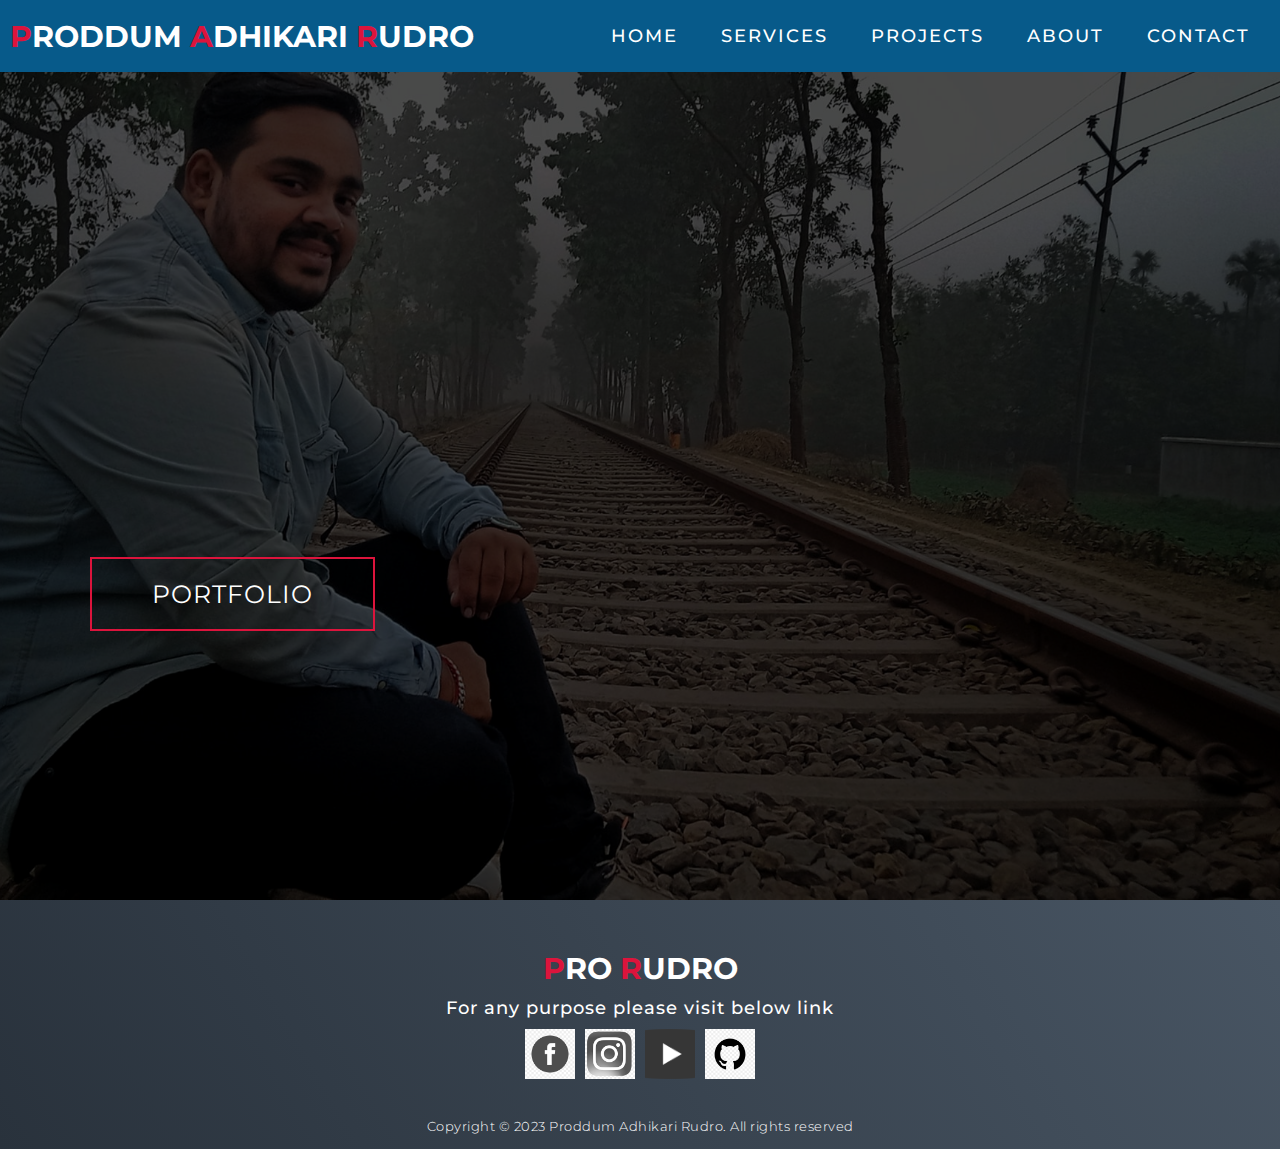
<file: index.html>
<!DOCTYPE html>
<html lang="en">

<head>
  <meta charset="UTF-8">
  <meta name="viewport" content="width=device-width, initial-scale=1.0">
  <link rel="stylesheet" href="style.css">
  <title>Proddum Adhikari Rudro Portfolio</title>
</head>

<body>
  <!-- Header -->
  <section id="header">
    <div class="header container">
      <div class="nav-bar">
        <div class="brand">
          <a href="#hero">
            <h1><span>P</span>roddum <span>A</span>dhikari <span>R</span>udro</h1>
          </a>
        </div>
        <div class="nav-list">
          <div class="hamburger">
            <div class="bar"></div>
          </div>
          <ul>
            <li><a href="#hero" data-after="Home">Home</a></li>
            <li><a href="Services.html" data-after="Service">Services</a></li>
            <li><a href="Projects.html" data-after="Projects">Projects</a></li>
            <li><a href="About.html" data-after="About">About</a></li>
            <li><a href="contact.html" data-after="Contact">Contact</a></li>
          </ul>
        </div>
      </div>
    </div>
  </section>
  <!-- End Header -->


  <!-- Hero Section  -->
  <section id="hero">
    <div class="hero container">
      <div>
        <h1>Hello, <span></span></h1>
        <h1>This is <span></span></h1>
        <h1>Rudro <span></span></h1>
        <a href="#projects" type="button" class="cta">Portfolio</a>
      </div>
    </div>
  </section>
  <!-- End Hero Section  -->

  <!-- Footer -->
  <section id="footer">
    <div class="footer container">
      <div class="brand">
        <h1><span>P</span>ro <span>R</span>udro</h1>
      </div>
      <h2>For any purpose please visit below link</h2>
      <div class="social-icon">
        <div class="social-item">
          <a href="https://www.facebook.com/profile.php?id=100004173465408"><img src="img/facebook-.png" /></a>
        </div>
        <div class="social-item">
          <a href="https://www.instagram.com/proddumadhikari/"><img src="img/instagram.png" /></a>
        </div>
        <div class="social-item">
          <a href="https://www.youtube.com/channel/UCMLEYl8sYorjxCA4QkwJzEA"><img src="img/Youtube_logo.png" /></a>
        </div>
        <div class="social-item">
          <a href="https://github.com/Rudro1122/Portfolio.git"><img src="img/github.png" /></a>
        </div>
      </div>
      <p>Copyright © 2023 Proddum Adhikari Rudro. All rights reserved</p>
    </div>
  </section>
  <!-- End Footer -->
  <script src="./app.js"></script>
</body>

</html>
</file>
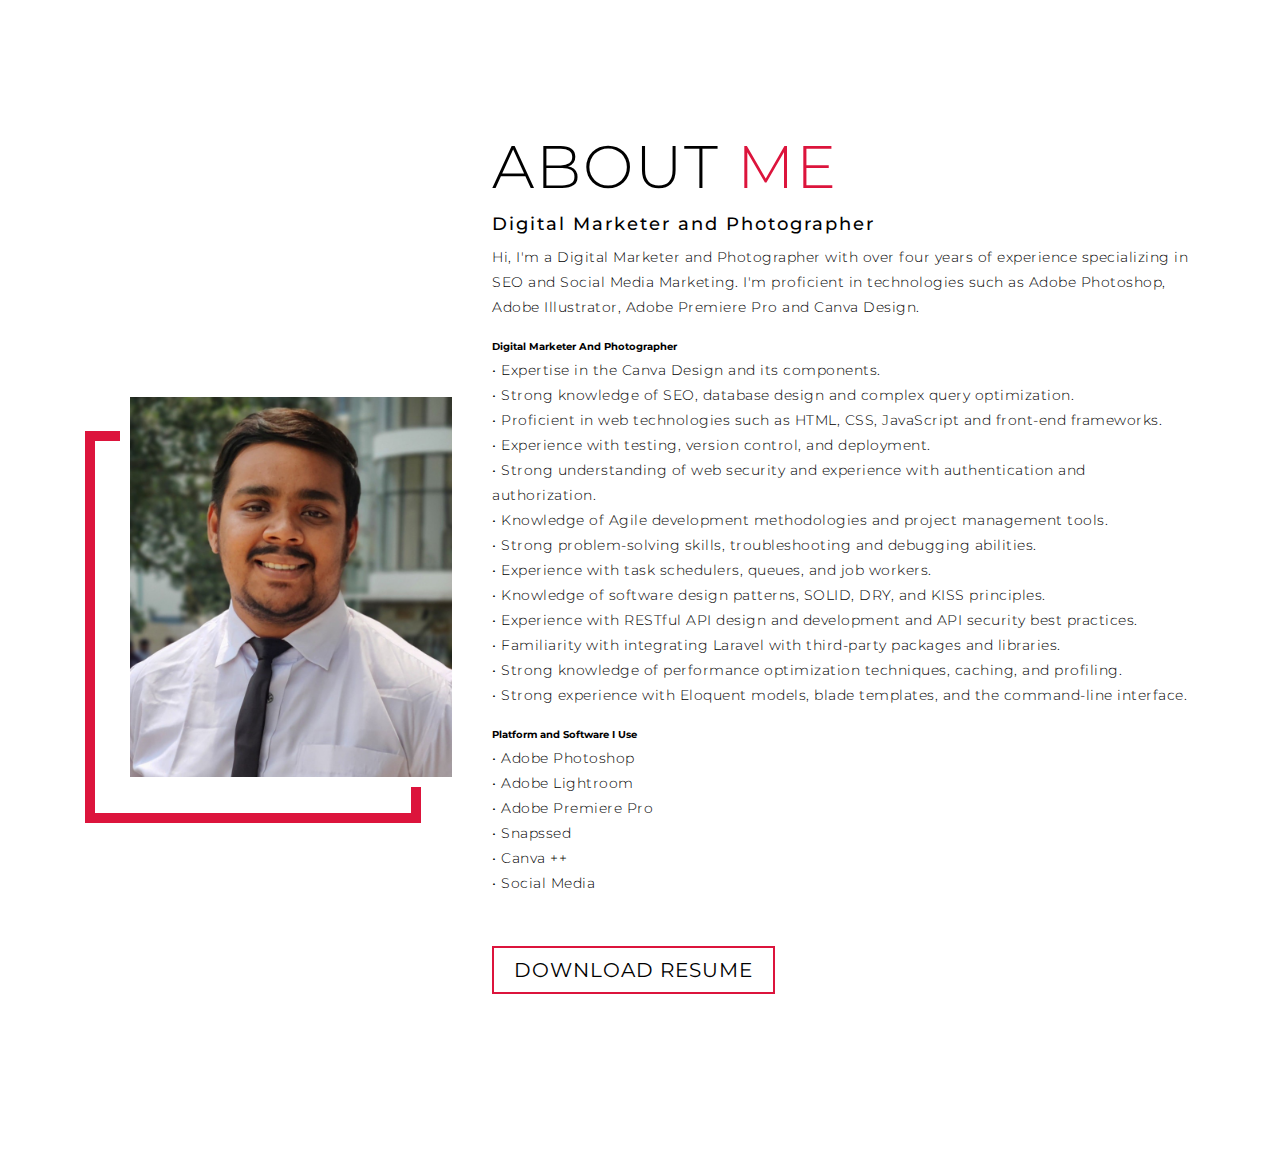
<file: About.html>
<html>

<head>
    <meta charset="UTF-8">
    <meta name="viewport" content="width=device-width, initial-scale=1.0">
    <link rel="stylesheet" href="style.css">
    <title>Rudro's About</title>
  </head>
  <body>
  <section id="about">
    <div class="about container">
      <div class="col-left">
        <div class="about-img">
          <img src="img/Rudro.png" alt="img">
        </div>
      </div>
      <div class="col-right">
        <h1 class="section-title">About <span>me</span></h1>
        <h2>Digital Marketer and Photographer</h2>
        <p>Hi, I'm a Digital Marketer and Photographer with over four years of experience specializing in SEO and Social Media Marketing.
          I'm proficient in technologies such as Adobe Photoshop, Adobe Illustrator, Adobe Premiere Pro and Canva Design.</</p>
        
        
         <h4>Digital Marketer And Photographer</h4>
<p>• Expertise in the Canva Design and its components. <br>
• Strong knowledge of SEO, database design and complex query optimization. <br>
• Proficient in web technologies such as HTML, CSS, JavaScript and front-end frameworks. <br>
• Experience with testing, version control, and deployment. <br>
• Strong understanding of web security and experience with authentication and authorization. <br>
• Knowledge of Agile development methodologies and project management tools. <br>
• Strong problem-solving skills, troubleshooting and debugging abilities. <br>
• Experience with task schedulers, queues, and job workers. <br>
• Knowledge of software design patterns, SOLID, DRY, and KISS principles. <br>
• Experience with RESTful API design and development and API security best practices. <br>
• Familiarity with integrating Laravel with third-party packages and libraries. <br>
• Strong knowledge of performance optimization techniques, caching, and profiling. <br>
• Strong experience with Eloquent models, blade templates, and the command-line interface.</p>
        
<h4>Platform and Software I Use</h4>
<p>• Adobe Photoshop <br>
• Adobe Lightroom <br>
• Adobe Premiere Pro <br>
• Snapssed <br>
• Canva ++ <br>
• Social Media</p>
        
        
        <a href="https://docs.google.com/document/d/1pLgmZmkb7KS3dVflacPqAUNg6IiODHGn/edit?usp=sharing&ouid=110530582686886464905&rtpof=true&sd=true" target="_blank" class="cta">Download Resume</a>
      </div>
    </div>
  </section>
</body>
</html>
</file>
<file: style.css>
@import 'https://fonts.googleapis.com/css?family=Montserrat:300, 400, 700&display=swap';
* {
	padding: 0;
	margin: 0;
	box-sizing: border-box;
}
html {
	font-size: 10px;
	font-family: 'Montserrat', sans-serif;
	scroll-behavior: smooth;
}
a {
	text-decoration: none;
}
.container {
	min-height: 100vh;
	width: 100%;
	display: flex;
	align-items: center;
	justify-content: center;
}
img {
	height: 100%;
	width: 100%;
	object-fit: cover;
}
p {
	color: black;
	font-size: 1.4rem;
	margin-top: 5px;
	line-height: 2.5rem;
	font-weight: 300;
	letter-spacing: 0.05rem;
}
.section-title {
	font-size: 4rem;
	font-weight: 300;
	color: black;
	margin-bottom: 10px;
	text-transform: uppercase;
	letter-spacing: 0.2rem;
	text-align: center;
}
.section-title span {
	color: crimson;
}

.cta {
	display: inline-block;
	padding: 10px 30px;
	color: white;
	background-color: transparent;
	border: 2px solid crimson;
	font-size: 2rem;
	text-transform: uppercase;
	letter-spacing: 0.1rem;
	margin-top: 30px;
	transition: 0.3s ease;
	transition-property: background-color, color;
}
.cta:hover {
	color: white;
	background-color: crimson;
}
.brand h1 {
	font-size: 3rem;
	text-transform: uppercase;
	color: white;
}
.brand h1 span {
	color: crimson;
}

/* Header section */
#header {
	position: fixed;
	z-index: 1000;
	left: 0;
	top: 0;
	width: 100vw;
	height: auto;
	background: #006dad;
}
#header .header {
	min-height: 8vh;
	background-color: rgba(31, 30, 30, 0.24);
	transition: 0.3s ease background-color;
}
#header .nav-bar {
	display: flex;
	align-items: center;
	justify-content: space-between;
	width: 100%;
	height: 100%;
	max-width: 1300px;
	padding: 0 10px;
}
#header .nav-list ul {
	list-style: none;
	position: absolute;
	background-color: rgb(31, 30, 30);
	width: 100vw;
	height: 100vh;
	left: 100%;
	top: 0;
	display: flex;
	flex-direction: column;
	justify-content: center;
	align-items: center;
	z-index: 1;
	overflow-x: hidden;
	transition: 0.5s ease left;
}
#header .nav-list ul.active {
	left: 0%;
}
#header .nav-list ul a {
	font-size: 2.5rem;
	font-weight: 500;
	letter-spacing: 0.2rem;
	text-decoration: none;
	color: white;
	text-transform: uppercase;
	padding: 20px;
	display: block;
}
#header .nav-list ul a::after {
	content: attr(data-after);
	position: absolute;
	top: 50%;
	left: 50%;
	transform: translate(-50%, -50%) scale(0);
	color: rgba(240, 248, 255, 0.021);
	font-size: 13rem;
	letter-spacing: 50px;
	z-index: -1;
	transition: 0.3s ease letter-spacing;
}
#header .nav-list ul li:hover a::after {
	transform: translate(-50%, -50%) scale(1);
	letter-spacing: initial;
}
#header .nav-list ul li:hover a {
	color: crimson;
}
#header .hamburger {
	height: 60px;
	width: 60px;
	display: inline-block;
	border: 3px solid white;
	border-radius: 50%;
	position: relative;
	display: flex;
	align-items: center;
	justify-content: center;
	z-index: 100;
	cursor: pointer;
	transform: scale(0.8);
	margin-right: 20px;
}
#header .hamburger:after {
	position: absolute;
	content: '';
	height: 100%;
	width: 100%;
	border-radius: 50%;
	border: 3px solid white;
	animation: hamburger_puls 1s ease infinite;
}
#header .hamburger .bar {
	height: 2px;
	width: 30px;
	position: relative;
	background-color: white;
	z-index: -1;
}
#header .hamburger .bar::after,
#header .hamburger .bar::before {
	content: '';
	position: absolute;
	height: 100%;
	width: 100%;
	left: 0;
	background-color: white;
	transition: 0.3s ease;
	transition-property: top, bottom;
}
#header .hamburger .bar::after {
	top: 8px;
}
#header .hamburger .bar::before {
	bottom: 8px;
}
#header .hamburger.active .bar::before {
	bottom: 0;
}
#header .hamburger.active .bar::after {
	top: 0;
}
/* End Header section */

/* Hero Section */
#hero {
	background-image: url(./img/Rudro.jpg);
	background-size: cover;
	background-position: top center;
	position: relative;
	z-index: 1;
}
#hero::after {
	content: '';
	position: absolute;
	left: 0;
	top: 0;
	height: 100%;
	width: 100%;
	background-color: black;
	opacity: 0.7;
	z-index: -1;
}
#hero .hero {
	max-width: 1200px;
	margin: 0 auto;
	padding: 0 50px;
	justify-content: flex-start;
}
#hero h1 {
	display: block;
	width: fit-content;
	font-size: 4rem;
	position: relative;
	color: transparent;
	animation: text_reveal 0.5s ease forwards;
	animation-delay: 1s;
}
#hero h1:nth-child(1) {
	animation-delay: 1s;
}
#hero h1:nth-child(2) {
	animation-delay: 2s;
}
#hero h1:nth-child(3) {
	animation: text_reveal_name 0.5s ease forwards;
	animation-delay: 3s;
}
#hero h1 span {
	position: absolute;
	top: 0;
	left: 0;
	height: 100%;
	width: 0;
	background-color: crimson;
	animation: text_reveal_box 1s ease;
	animation-delay: 0.5s;
}
#hero h1:nth-child(1) span {
	animation-delay: 0.5s;
}
#hero h1:nth-child(2) span {
	animation-delay: 1.5s;
}
#hero h1:nth-child(3) span {
	animation-delay: 2.5s;
}

/* End Hero Section */

/* Services Section */
#services .services {
	flex-direction: column;
	text-align: center;
	max-width: 1500px;
	margin: 0 auto;
	padding: 100px 0;
}
#services .service-top {
	max-width: 500px;
	margin: 0 auto;
}
#services .service-bottom {
	display: flex;
	align-items: center;
	justify-content: center;
	flex-wrap: wrap;
	margin-top: 50px;
}
#services .service-item {
	flex-basis: 80%;
	display: flex;
	align-items: flex-start;
	justify-content: center;
	flex-direction: column;
	padding: 30px;
	border-radius: 10px;
	background-image: url(./img/img-1.png);
	background-size: cover;
	margin: 10px 5%;
	position: relative;
	z-index: 1;
	overflow: hidden;
}
#services .service-item::after {
	content: '';
	position: absolute;
	left: 0;
	top: 0;
	height: 100%;
	width: 100%;
	background-image: linear-gradient(60deg, #29323c 0%, #485563 100%);
	opacity: 0.9;
	z-index: -1;
}
#services .service-bottom .icon {
	height: 80px;
	width: 80px;
	margin-bottom: 20px;
}
#services .service-item h2 {
	font-size: 2rem;
	color: white;
	margin-bottom: 10px;
	text-transform: uppercase;
}
#services .service-item p {
	color: white;
	text-align: left;
}
/* End Services Section */

/* Projects section */
#projects .projects {
	flex-direction: column;
	max-width: 1200px;
	margin: 0 auto;
	padding: 100px 0;
}
#projects .projects-header h1 {
	margin-bottom: 50px;
}
#projects .all-projects {
	display: flex;
	align-items: center;
	justify-content: center;
	flex-direction: column;
}
#projects .project-item {
	display: flex;
	align-items: center;
	justify-content: center;
	flex-direction: column;
	width: 80%;
	margin: 20px auto;
	overflow: hidden;
	border-radius: 10px;
}
#projects .project-info {
	padding: 30px;
	flex-basis: 50%;
	height: 100%;
	display: flex;
	align-items: flex-start;
	justify-content: center;
	flex-direction: column;
	background-image: linear-gradient(60deg, #29323c 0%, #485563 100%);
	color: white;
}
#projects .project-info h1 {
	font-size: 4rem;
	font-weight: 500;
}
#projects .project-info h2 {
	font-size: 1.8rem;
	font-weight: 500;
	margin-top: 10px;
}
#projects .project-info p {
	color: white;
}
#projects .project-img {
	flex-basis: 50%;
	height: 300px;
	overflow: hidden;
	position: relative;
}
#projects .project-img:after {
	content: '';
	position: absolute;
	left: 0;
	top: 0;
	height: 100%;
	width: 100%;
	background-image: linear-gradient(60deg, #29323c 0%, #485563 100%);
	opacity: 0.7;
}
#projects .project-img img {
	transition: 0.3s ease transform;
}
#projects .project-item:hover .project-img img {
	transform: scale(1.1);
}
/* End Projects section */

/* About Section */
#about .about {
	flex-direction: column-reverse;
	text-align: center;
	max-width: 1200px;
	margin: 0 auto;
	padding: 100px 20px;
}
#about .col-left {
	width: 250px;
	height: 360px;
}
#about .col-right {
	width: 100%;
}
#about .col-right h2 {
	font-size: 1.8rem;
	font-weight: 500;
	letter-spacing: 0.2rem;
	margin-bottom: 10px;
}
#about .col-right p {
	margin-bottom: 20px;
}
#about .col-right .cta {
	color: black;
	margin-bottom: 50px;
	padding: 10px 20px;
	font-size: 2rem;
}
#about .col-left .about-img {
	height: 100%;
	width: 100%;
	position: relative;
	border: 10px solid white;
}
#about .col-left .about-img::after {
	content: '';
	position: absolute;
	left: -33px;
	top: 19px;
	height: 98%;
	width: 98%;
	border: 7px solid crimson;
	z-index: -1;
}
/* End About Section */

/* contact Section */
#contact .contact {
	flex-direction: column;
	max-width: 1200px;
	margin: 0 auto;
	width: 90%;
}
#contact .contact-items {
	/* max-width: 400px; */
	width: 100%;
}
#contact .contact-item {
	width: 80%;
	padding: 20px;
	text-align: center;
	border-radius: 10px;
	padding: 30px;
	margin: 30px;
	display: flex;
	justify-content: center;
	align-items: center;
	flex-direction: column;
	box-shadow: 0px 0px 18px 0 #0000002c;
	transition: 0.3s ease box-shadow;
}
#contact .contact-item:hover {
	box-shadow: 0px 0px 5px 0 #0000002c;
}
#contact .icon {
	width: 70px;
	margin: 0 auto;
	margin-bottom: 10px;
}
#contact .contact-info h1 {
	font-size: 2.5rem;
	font-weight: 500;
	margin-bottom: 5px;
}
#contact .contact-info h2 {
	font-size: 1.3rem;
	line-height: 2rem;
	font-weight: 500;
}
/*End contact Section */

/* Footer */
#footer {
	background-image: linear-gradient(60deg, #29323c 0%, #485563 100%);
}
#footer .footer {
	min-height: 200px;
	flex-direction: column;
	padding-top: 50px;
	padding-bottom: 10px;
}
#footer h2 {
	color: white;
	font-weight: 500;
	font-size: 1.8rem;
	letter-spacing: 0.1rem;
	margin-top: 10px;
	margin-bottom: 10px;
}
#footer .social-icon {
	display: flex;
	margin-bottom: 30px;
}
#footer .social-item {
	height: 50px;
	width: 50px;
	margin: 0 5px;
}
#footer .social-item img {
	filter: grayscale(1);
	transition: 0.3s ease filter;
}
#footer .social-item:hover img {
	filter: grayscale(0);
}
#footer p {
	color: white;
	font-size: 1.3rem;
}
/* End Footer */

/* Keyframes */
@keyframes hamburger_puls {
	0% {
		opacity: 1;
		transform: scale(1);
	}
	100% {
		opacity: 0;
		transform: scale(1.4);
	}
}
@keyframes text_reveal_box {
	50% {
		width: 100%;
		left: 0;
	}
	100% {
		width: 0;
		left: 100%;
	}
}
@keyframes text_reveal {
	100% {
		color: white;
	}
}
@keyframes text_reveal_name {
	100% {
		color: crimson;
		font-weight: 500;
	}
}
/* End Keyframes */

/* Media Query For Tablet */
@media only screen and (min-width: 768px) {
	.cta {
		font-size: 2.5rem;
		padding: 20px 60px;
	}
	h1.section-title {
		font-size: 6rem;
	}

	/* Hero */
	#hero h1 {
		font-size: 7rem;
	}
	/* End Hero */

	/* Services Section */
	#services .service-bottom .service-item {
		flex-basis: 45%;
		margin: 2.5%;
	}
	/* End Services Section */

	/* Project */
	#projects .project-item {
		flex-direction: row;
	}
	#projects .project-item:nth-child(even) {
		flex-direction: row-reverse;
	}
	#projects .project-item {
		height: 400px;
		margin: 0;
		width: 100%;
		border-radius: 0;
	}
	#projects .all-projects .project-info {
		height: 100%;
	}
	#projects .all-projects .project-img {
		height: 100%;
	}
	/* End Project */

	/* About */
	#about .about {
		flex-direction: row;
	}
	#about .col-left {
		width: 600px;
		height: 400px;
		padding-left: 60px;
	}
	#about .about .col-left .about-img::after {
		left: -45px;
		top: 34px;
		height: 98%;
		width: 98%;
		border: 10px solid crimson;
	}
	#about .col-right {
		text-align: left;
		padding: 30px;
	}
	#about .col-right h1 {
		text-align: left;
	}
	/* End About */

	/* contact  */
	#contact .contact {
		flex-direction: column;
		padding: 100px 0;
		align-items: center;
		justify-content: center;
		min-width: 20vh;
	}
	#contact .contact-items {
		width: 100%;
		display: flex;
		flex-direction: row;
		justify-content: space-evenly;
		margin: 0;
	}
	#contact .contact-item {
		width: 30%;
		margin: 0;
		flex-direction: row;
	}
	#contact .contact-item .icon {
		height: 100px;
		width: 100px;
	}
	#contact .contact-item .icon img {
		object-fit: contain;
	}
	#contact .contact-item .contact-info {
		width: 100%;
		text-align: left;
		padding-left: 20px;
	}
	/* End contact  */
}
/* End Media Query For Tablet */

/* Media Query For Desktop */
@media only screen and (min-width: 1200px) {
	/* header */
	#header .hamburger {
		display: none;
	}
	#header .nav-list ul {
		position: initial;
		display: block;
		height: auto;
		width: fit-content;
		background-color: transparent;
	}
	#header .nav-list ul li {
		display: inline-block;
	}
	#header .nav-list ul li a {
		font-size: 1.8rem;
	}
	#header .nav-list ul a:after {
		display: none;
	}
	/* End header */

	#services .service-bottom .service-item {
		flex-basis: 22%;
		margin: 1.5%;
	}
}
/* End  Media Query For Desktop */
</file>
